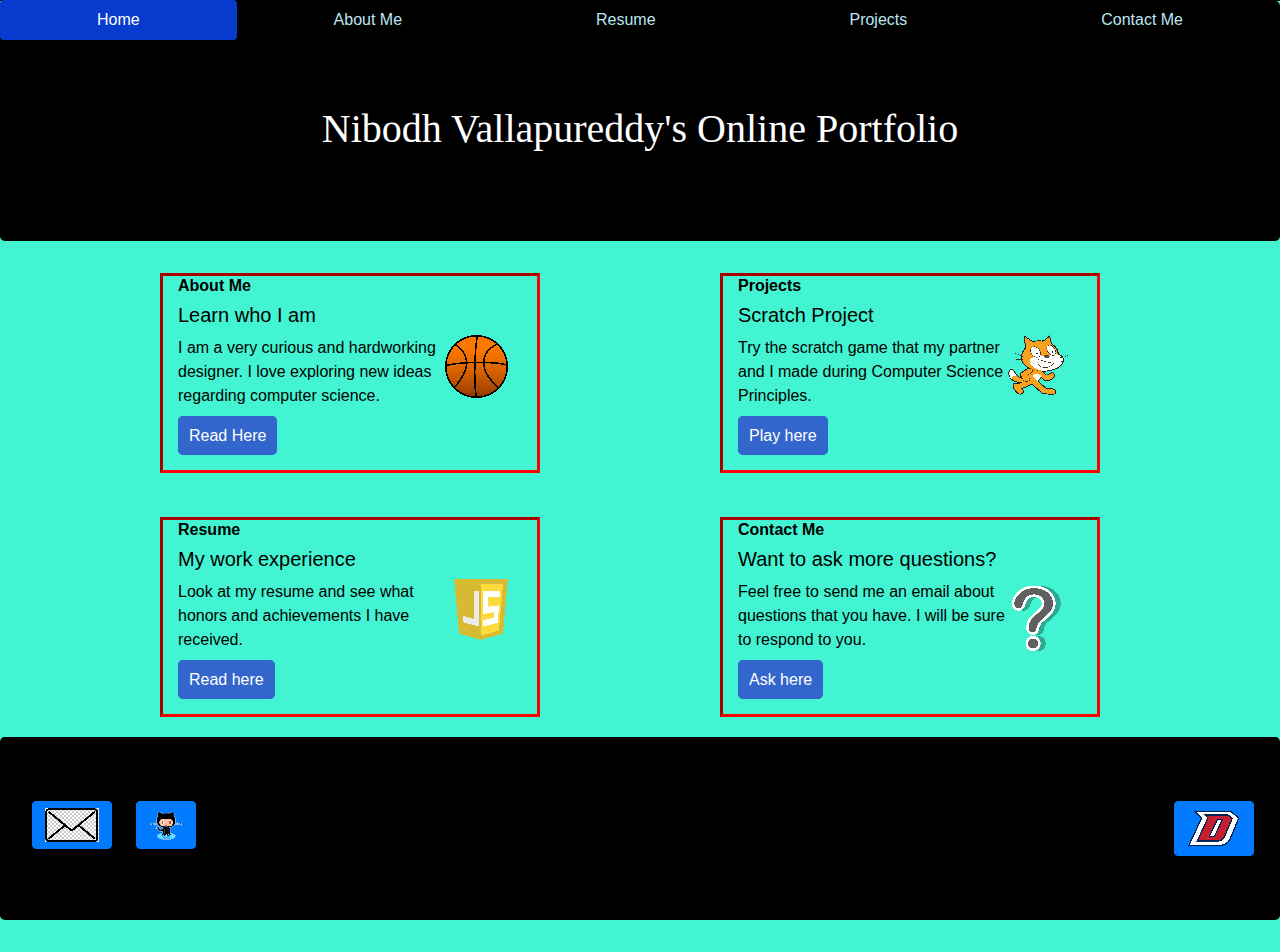
<file: index.html>
<!DOCTYPE HTML>
<html lang="en">
    <head>
        <link type='text/css' rel='stylesheet' href='bootstrap-4.1.2-dist/css/bootstrap.css'>
        <link href="style.css" type="text/css" rel="stylesheet">
        <link rel="shortcut icon" type="image/png" href="Images/favicon.png">
        <meta charset="utf-8">
        <title> Nibodh Vallapureddy's Portfolio</title>
    </head>
    
    <!--Navbar!-->
    <header>
      <div class = "navbar-fill">
          <nav class = "nav nav-pills nav-fill">
              <a class ="nav-item nav-link active" href = "index.html">Home</a>
              <a class ="nav-item nav-link" href = "aboutme.html">About Me</a>
              <a class ="nav-item nav-link" href = "resume.html">Resume</a>
              <a class ="nav-item nav-link" href = "projects.html">Projects</a>
              <a class ="nav-item nav-link" href = "contactme.html">Contact Me</a>
          </nav>
      </div>
    </header> 

<!-- Jumbotron !-->
<div class= "jumbotron main-jumbotron">
      <h1><center>Nibodh Vallapureddy's Online Portfolio</center></h1>
</div>
      
  
<!--Main Content-->
<div class="container main-container">
  
  <div class="row">
    
    <div class="col-md-4 my_card">
      <h6><strong>About Me</strong></h6>
      <h5> Learn who I am </h5>
      <div class="col my_pic"> <img src="Images/basketball.jpg" align="right"/></div>
      <p> I am a very curious and hardworking designer.  I love exploring new 
      ideas regarding computer science.
      </p>
    
    <a href="aboutme.html" class="button">Read Here</a>
    
    </div> 



   <div class="col-md-4 my_card">
    <h6><strong>Projects</strong></h6>
    <h5> Scratch Project</h5>
    <div class="col my_pic"> <img src="Images/scratch.png" align="right"/></div>
     <p> Try the scratch game that my partner and I made during Computer Science
     Principles.</p>
     <a href = "projects.html" class="button"> Play here</a>
   </div>
   
  </div>
    
    <br>
    
    <div class ="row">
        
    <div class="col-md-4 my_card">
    <h6><strong>Resume</strong></h6>
    <h5> My work experience</h5>
    <div class="col my_pic"> <img src="Images/javascript.png" align="right"/></div>
      <p> Look at my resume and see what honors and achievements I have received.
      </p>
      <a href ="resume.html" class ="button"> Read here</a>
    
    </div>

    <div class="col-md-4 my_card">
    <h6><strong>Contact Me</strong></h6>
    <h5> Want to ask more questions?</h5>
    <div class="col my_pic"> <img src="Images/question.png" align="right"/></div>
      <p> Feel free to send me an email about questions that you have.
      I will be sure to respond to you.
      </p>
      <a href = "contactme.html" class ="button"> Ask here</a>
    </div>
  
   </div>
 
  </div>

   
  

<!--Footer-->

<footer class="jumbotron">
    
      <div class="row">
          
        <div class="col-sm-1">
            <button type="button" class="btn btn-primary">
              <a href="https://mail.google.com/mail/?view=cm&fs=1&tf=1&to=nibodh.vallapureddy@gmail.com" target="blank 1">
              <img src="Images/mail.jpg"></a>
          </a>
            </button>
        </div>
            
        
        <div class="col-sm-10">
            <button type="button" class="btn btn-primary">
              <a href="https://github.com/epicoder" target="blank 2">
                  <img src="Images/github.jpg">
              </a>
            </button>
        </div>

        <div class="col-sm-1">
            <button type="button" class="btn btn-primary">
          <a href="https://www.dublin.k12.ca.us/Domain/132" target="blank 3">
              <img src="Images/dhs.jpg">
          </a>
            </button>
        </div>
        
        </div>
        
</footer>


</body>
</html>
</file>
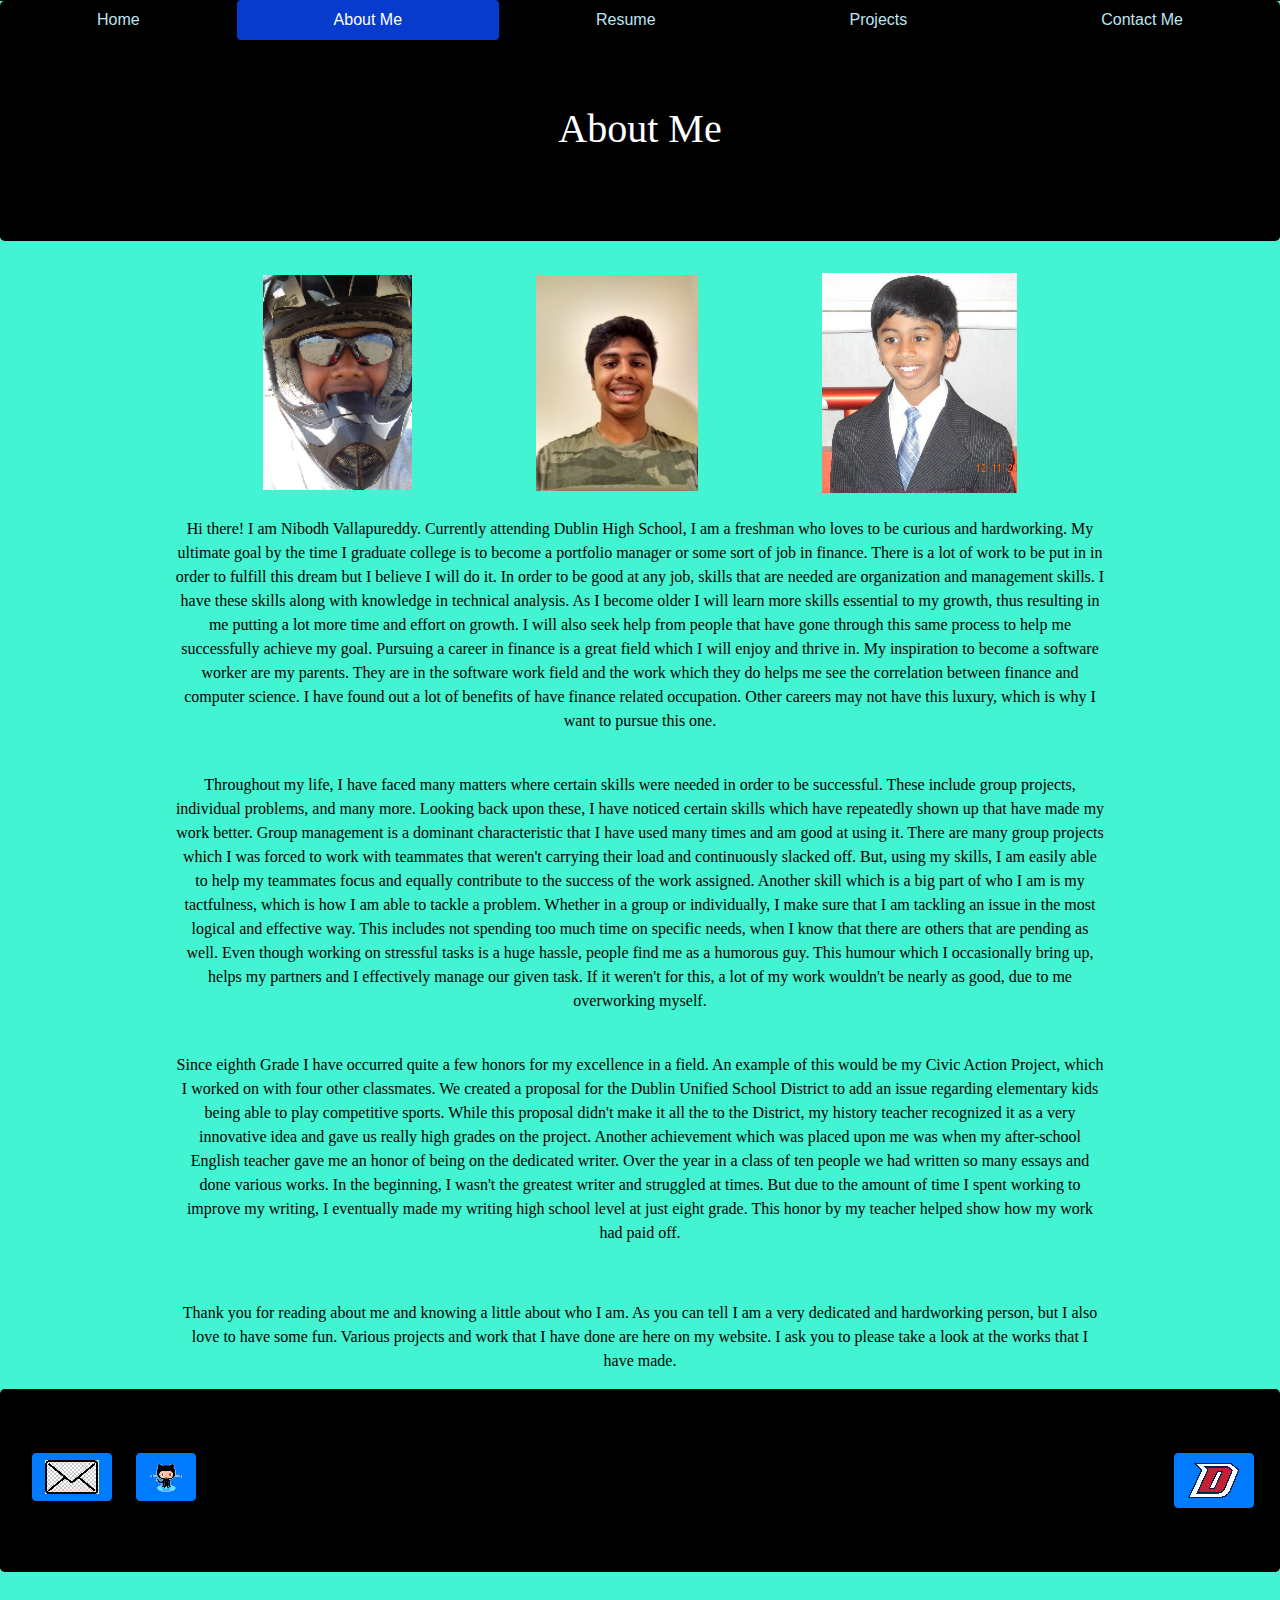
<file: aboutme.html>
<!DOCTYPE HTML>
<html lang="en">
    <head>
        <link type='text/css' rel='stylesheet' href='bootstrap-4.1.2-dist/css/bootstrap.css'>
        <link href="style.css" type="text/css" rel="stylesheet">
        <link rel="shortcut icon" type="image/png" href="Images/favicon.png">
        <meta charset="utf-8">
        <title>About Me</title>
    </head>
    <body>

<header>
      <div class = "navbar-fill">
          <nav class = "nav nav-pills nav-fill">
              <a class ="nav-item nav-link" href = "index.html">Home</a>
              <a class ="nav-item nav-link active" href = "aboutme.html">About Me</a>
              <a class ="nav-item nav-link" href = "resume.html">Resume</a>
              <a class ="nav-item nav-link" href = "projects.html">Projects</a>
              <a class ="nav-item nav-link" href = "contactme.html">Contact Me</a>
          </nav>
      </div>
</header> 

<!-- Jumbotron !-->
<div class= "jumbotron main-jumbotron">
  <div class = "container">
      <h1><center>About Me</center></h1>
  </div>
</div>

<!--Pics of Me !-->
 <div class="col-align-items-center about-content">
             
    <div align= "center">
        <img src="Images/me.jpg">
        <img src="Images/me2.jpg">
        <img src="Images/me3.jpg">
    </div>
       
           <br>
           
           <!-- Main Content 1st Paragraph !-->
           
            <div align= "center">
                <div class="col-sm-9">
                <p>Hi there!  I am Nibodh Vallapureddy.  Currently attending Dublin
                High School, I am a freshman who loves to be curious and hardworking.
                My ultimate goal by the time I graduate college is to become a portfolio manager
                or some sort of job in finance.  There is a lot of work to be put in in order
                to fulfill this dream but I believe I will do it.  In order to be good
                at any job, skills that are needed are organization and management skills.
                I have these skills along with knowledge in technical analysis.  As I 
                become older I will learn more skills essential to my growth, thus 
                resulting in me putting a lot more time and effort on growth.  I
                will also seek help from people that have gone through this same
                process to help me successfully achieve my goal.  Pursuing a career 
                in finance is a great field which I will enjoy and thrive
                in.  My inspiration to become a software worker are my parents. They 
                are in the software work field and the work which they do helps 
                me see the correlation between finance and computer science. 
                I have found out a lot of benefits of have finance related occupation.  
                Other careers may not have this luxury, which is why I want to 
                pursue this one.  
                </p>
                 </div>
             </div>
            
            <br>
            
            <!-- 2nd Paragraph!-->
            <div align ="center">
               <div class="col-sm-9">
            <p> 
            Throughout my life, I have faced many matters where certain skills
            were needed in order to be successful.  These include group projects,
            individual problems, and many more.  Looking back upon these, I have
            noticed certain skills which have repeatedly shown up that have made
            my work better.  Group management is a dominant characteristic that
            I have used many times and am good at using it.  There are many group 
            projects which I was forced to work with teammates that weren't carrying
            their load and continuously slacked off.  But, using my skills, I am
            easily able to help my teammates focus and equally contribute to the
            success of the work assigned.  Another skill which is a big part of
            who I am is my tactfulness, which is how I am able to tackle a 
            problem.  Whether in a group or individually, I make sure that I am 
            tackling an issue in the most logical and effective way.  This includes
            not spending too much time on specific needs, when I know that there are
            others that are pending as well.  Even though working on stressful
            tasks is a huge hassle, people find me as a humorous guy.  This humour
            which I occasionally bring up, helps my partners and I effectively 
            manage our given task.  If it weren't for this, a lot of my work wouldn't
            be nearly as good, due to me overworking myself.
            </p>
                </div>
            </div>
            
            <br>
            
            <!-- Third paragraph!-->
            <div align="center">
                <div class="col-sm-9">
            <p> 
            Since eighth Grade I have occurred quite a few honors for my excellence
            in a field.  An example of this would be my Civic Action Project, which
            I worked on with four other classmates.  We created a proposal for the
            Dublin Unified School District to add an issue regarding elementary
            kids being able to play competitive sports.  While this proposal didn't 
            make it all the to the District, my history teacher recognized it as 
            a very innovative idea and gave us really high grades on the project.  
            Another achievement which was placed upon me was when my after-school 
            English teacher gave me an honor of being on the dedicated writer.  
            Over the year in a class of ten people we had written so many essays 
            and done various works.  In the beginning, I wasn't the greatest writer
            and struggled at times.  But due to the amount of time I spent working
            to improve my writing, I eventually made my writing high school level
            at just eight grade.  This honor by my teacher helped show how my work
            had paid off.
            </p>
                </div>    
            </div>
            
            <br>
            
            <!--Conclusion!-->
            <div align="center">
                <div class="col-sm-9">
            <p><center> Thank you for reading about me and knowing a little about who I am.
            As you can tell I am a very dedicated and hardworking person, but I also love to have some
            fun.  Various projects and work that I have done are here on my website.  I ask you 
            to please take a look at the works that I have made.  
            </center></p>    
                </div>
            </div>
        
        
        </div>
    
 
       
<!--Footer-->
 <footer class="jumbotron">
      <div class="row">
          
        <div class="col-sm-1">
            <button type="button" class="btn btn-primary">
              <a href="https://mail.google.com/mail/?view=cm&fs=1&tf=1&to=nibodh.vallapureddy@gmail.com" target="blank 1">
              <img src="Images/mail.jpg">
              </a>
        </div>
            </button>
        
        <div class="col-sm-10">
            <button type="button" class="btn btn-primary">
          <a href="https://github.com/epicoder" target="blank 2">
          <img src="Images/github.jpg">
          </a>
        </div>
            </button>

        <div class="col-sm-1">
            <button type="button" class="btn btn-primary">
          <a href="https://www.dublin.k12.ca.us/Domain/132" target="blank 3">
            <img src="Images/dhs.jpg">
          </a>
        </div>
            </button>
        
    </div>
</footer>

 </body>
</html>
</file>
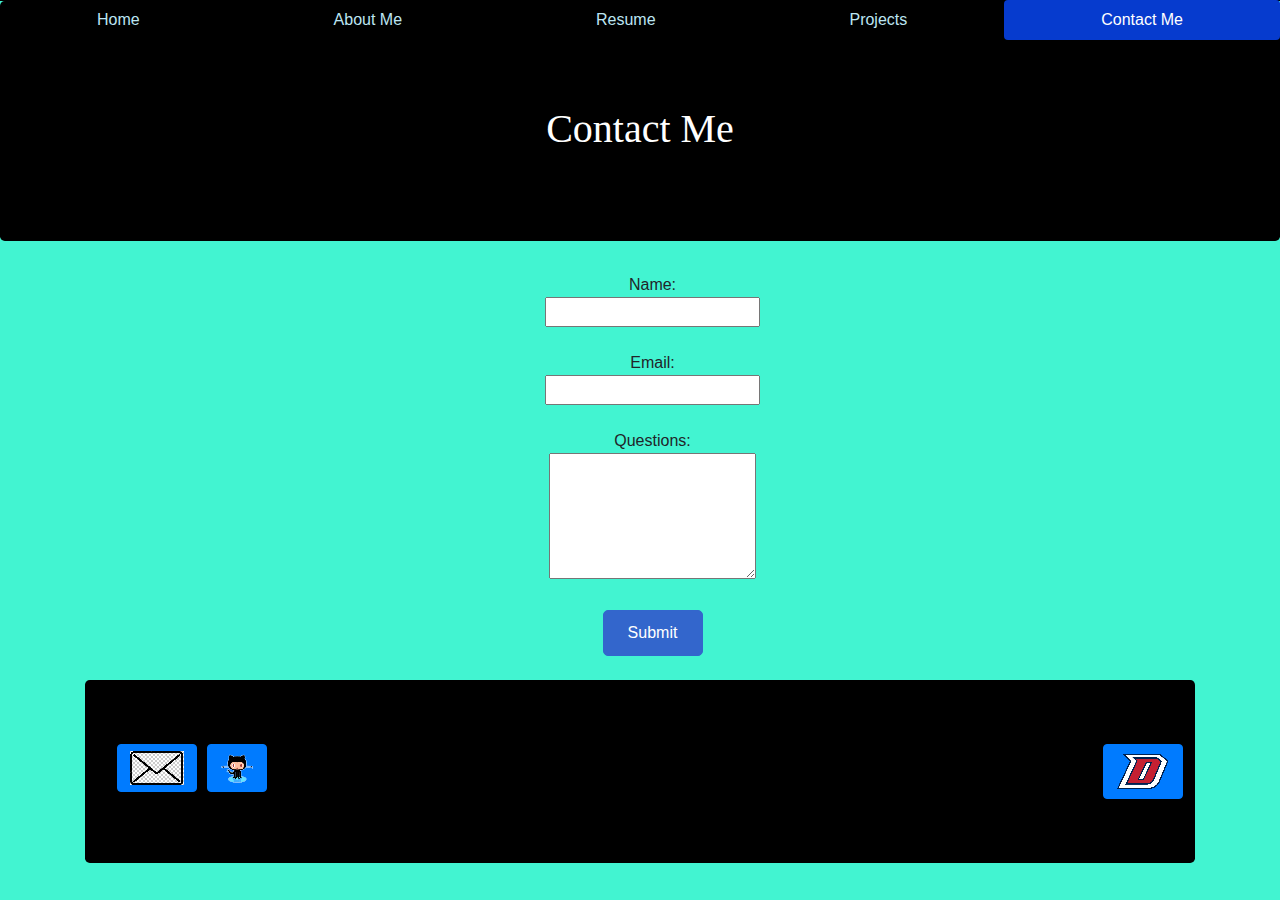
<file: contactme.html>
<!DOCTYPE HTML>
<html lang="en">
    <head>
        <link type='text/css' rel='stylesheet' href='bootstrap-4.1.2-dist/css/bootstrap.css'>
        <link href="style.css" type="text/css" rel="stylesheet">
        <link rel="shortcut icon" type="image/png" href="Images/favicon.png">
        <meta charset="utf-8">
        <title> Contact Me </title>
    </head>
    <body>
 
  <header>
      <div class = "navbar-fill">
          <nav class = "nav nav-pills nav-fill">
              <a class ="nav-item nav-link" href = "index.html">Home</a>
              <a class ="nav-item nav-link" href = "aboutme.html">About Me</a>
              <a class ="nav-item nav-link" href = "resume.html">Resume</a>
              <a class ="nav-item nav-link" href = "projects.html">Projects</a>
              <a class ="nav-item nav-link active" href = "contactme.html">Contact Me</a>
          </nav>
      </div>
 </header> 
    
    <section class= "jumbotron contact-jumbotron">
      <h1><center>Contact Me</center></h1>
      <br>
    </section>
    
    <div class="container">
    <div class="row">
        
    <div class = "col-sm-5">
     <!-- Empty Div !-->
    </div>
    
    <center>
    <form>

    Name: 
    <br>
    <input type="text" name="realname"><br>
    <br>

    Email: 
    <br>
    <input type="text" name="email" rows="20">
    <br>
    <br>

    Questions: 
    <br>
    <textarea name="comments" rows="5" cols="20"></textarea>
    <br>
    <br>

    <button class="button">Submit</button>
 
    </form>
    </center>
    
    </div>
    
    <br>
      
<footer class="jumbotron">
    
      <div class="row">
          
        <div class="col-sm-1">
            <button type="button" class="btn btn-primary">
              <a href="https://mail.google.com/mail/?view=cm&fs=1&tf=1&to=nibodh.vallapureddy@gmail.com" target="blank 1">
              <img src="Images/mail.jpg"></a>
          </a>
            </button>
        </div>
            
        
        <div class="col-sm-10">
            <button type="button" class="btn btn-primary">
              <a href="https://github.com/epicoder" target="blank 2">
                  <img src="Images/github.jpg">
              </a>
            </button>
        </div>

        <div class="col-sm-1">
            <button type="button" class="btn btn-primary">
          <a href="https://www.dublin.k12.ca.us/Domain/132" target="blank 3">
              <img src="Images/dhs.jpg">
          </a>
            </button>
        </div>
        
        </div>
        
</footer>


</body>
</html>
</file>
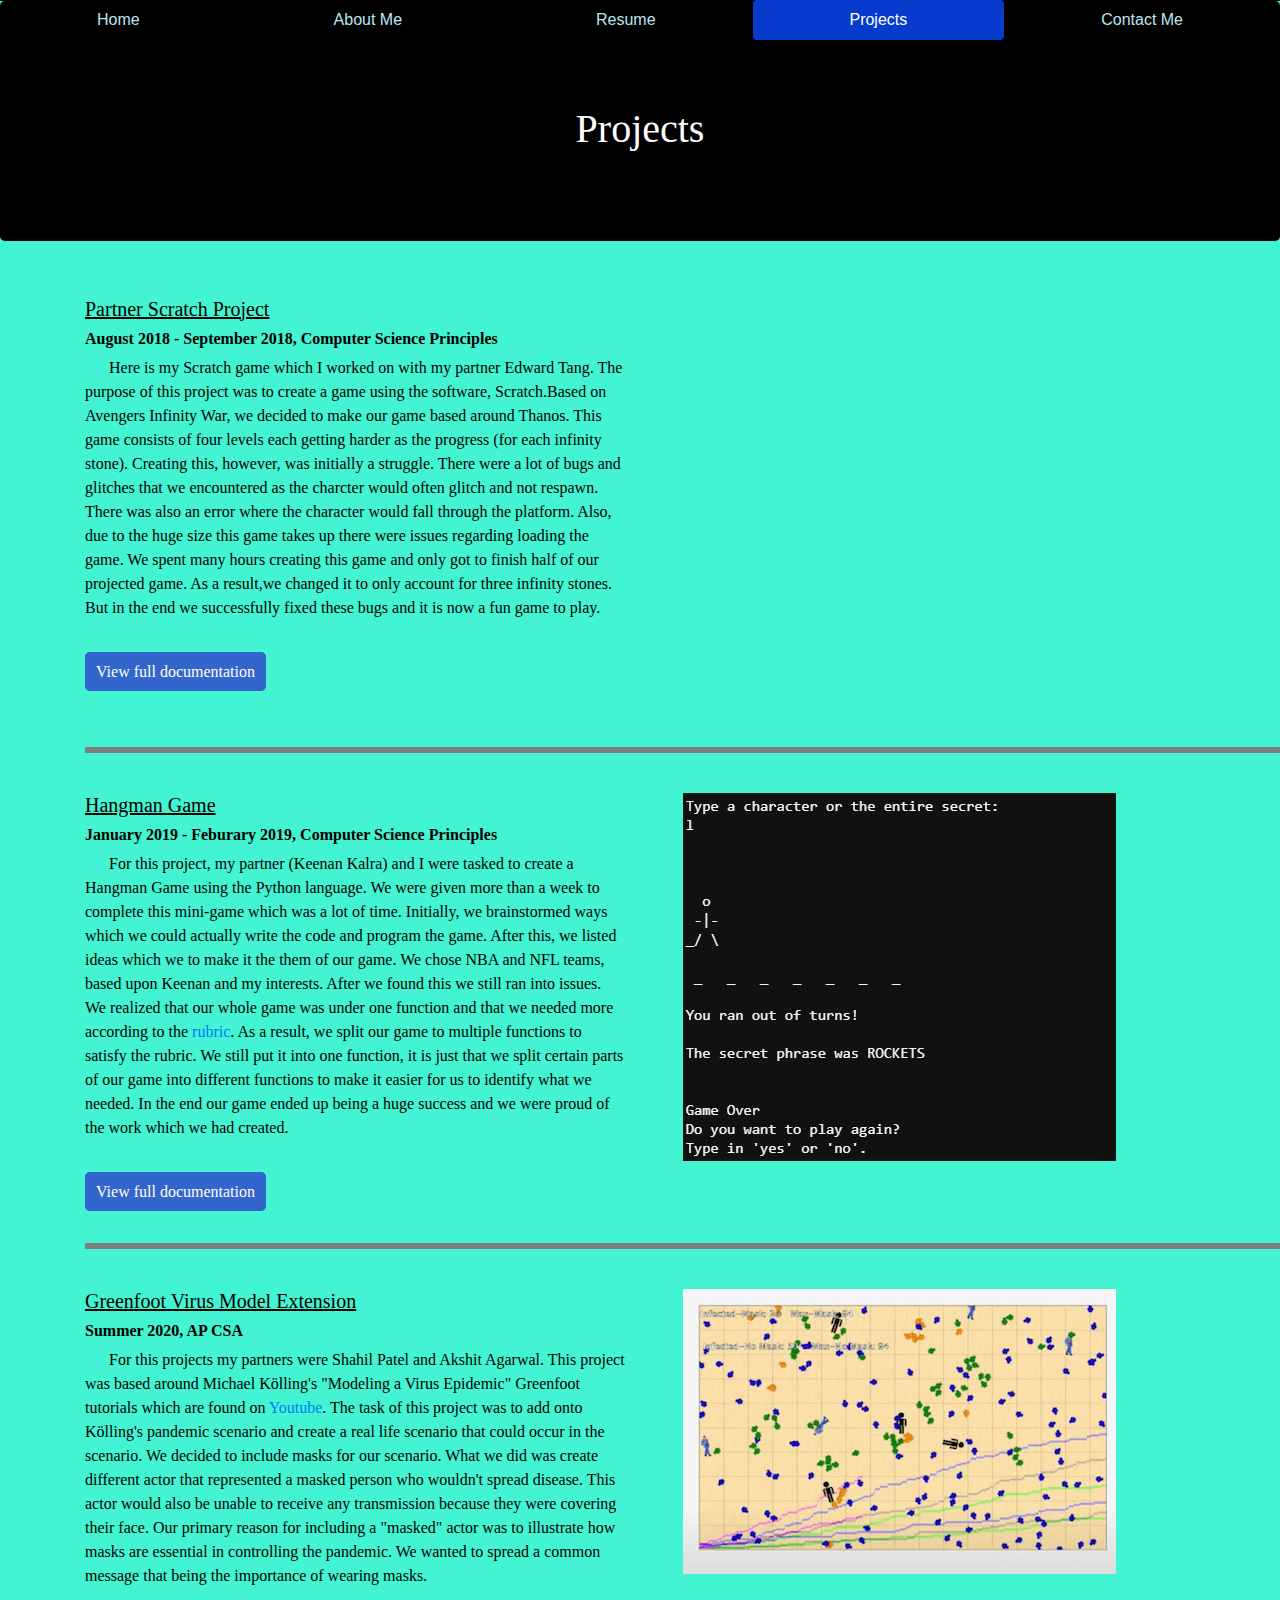
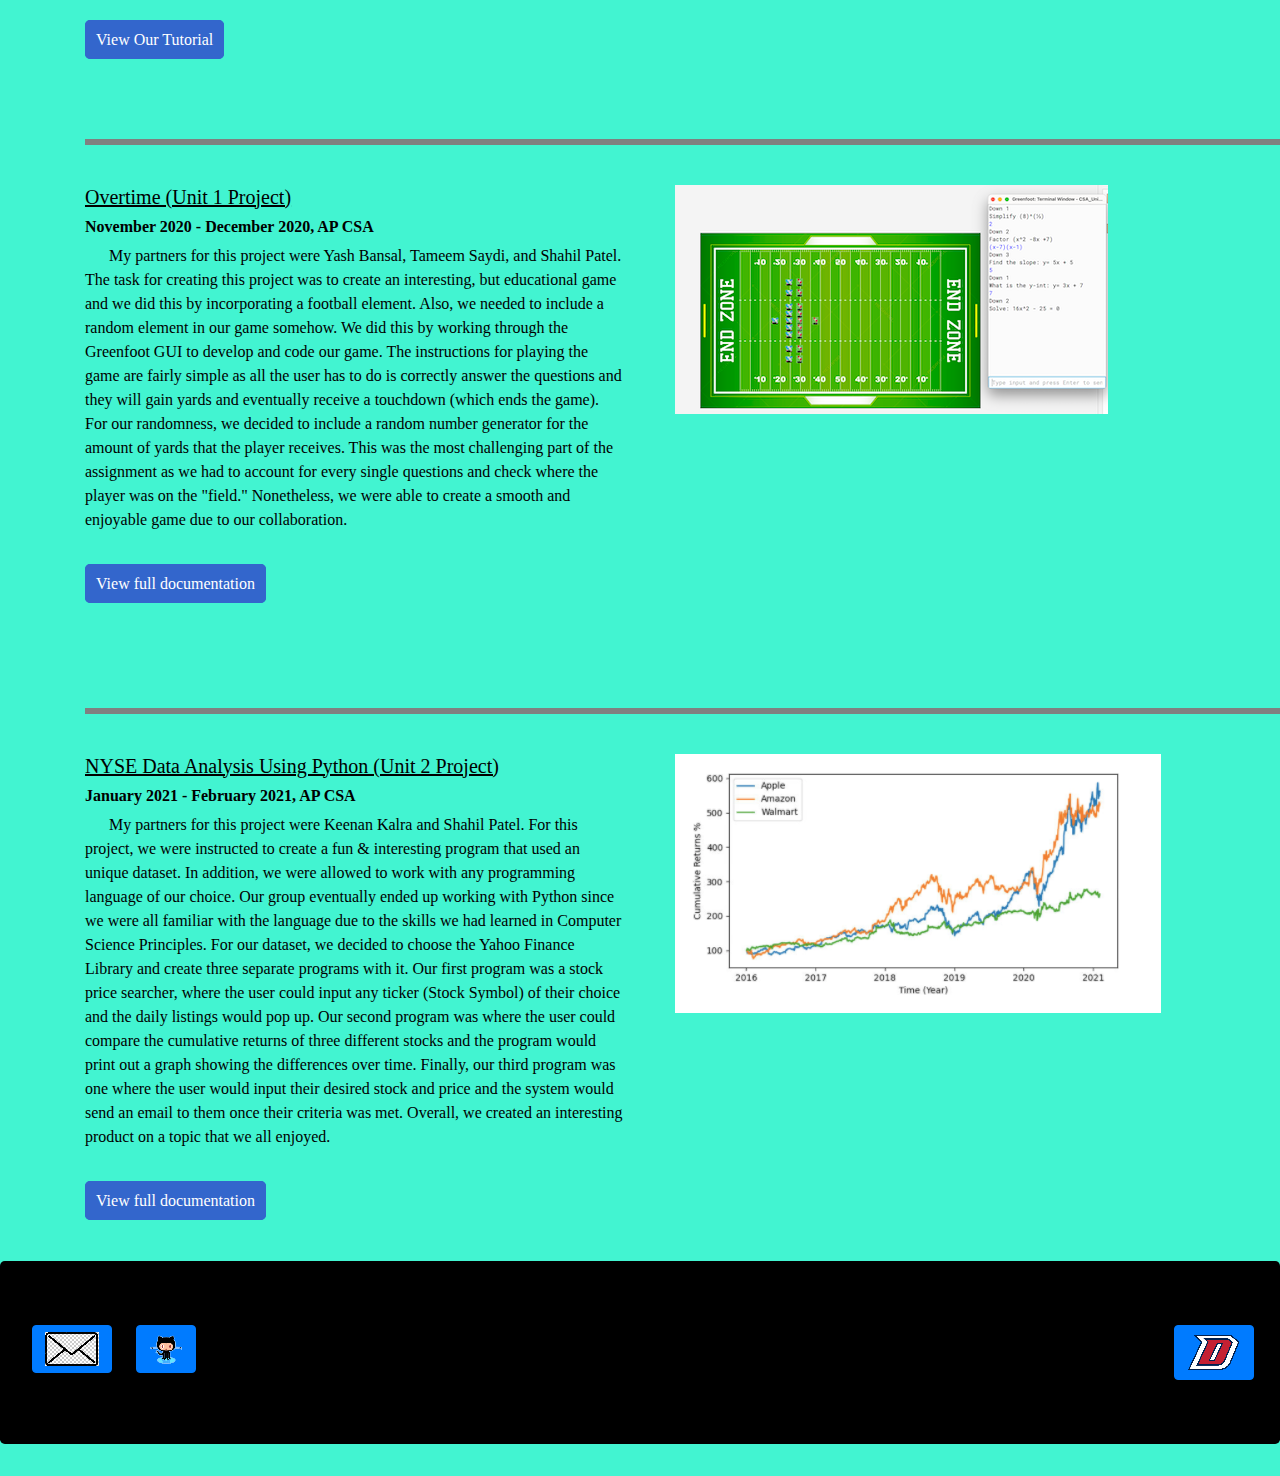
<file: projects.html>
<!DOCTYPE HTML>
<html lang="en">
    <head>
        <link type='text/css' rel='stylesheet' href='bootstrap-4.1.2-dist/css/bootstrap.css'>
        <link href="style.css" type="text/css" rel="stylesheet">
        <link rel="shortcut icon" type="image/png" href="Images/favicon.png">
        <meta charset="utf-8">
        <title> Projects </title>
    </head>
    <body>
        
 <header>
      <div class = "navbar-fill">
          <nav class = "nav nav-pills nav-fill">
              <a class ="nav-item nav-link" href = "index.html">Home</a>
              <a class ="nav-item nav-link" href = "aboutme.html">About Me</a>
              <a class ="nav-item nav-link" href = "resume.html">Resume</a>
              <a class ="nav-item nav-link active" href = "projects.html">Projects</a>
              <a class ="nav-item nav-link" href = "contactme.html">Contact Me</a>
          </nav>
      </div>
    </header> 

<section class= "jumbotron projects-jumbotron">
      <h1><center>Projects</center></h1>
</section>
      

<br>

<!-- Main content -->
<div class="container projects-container">
  
  <div class="row">
   
    <div class="col">
      <h5><u>Partner Scratch Project</u></h5>
      <h6><strong>August 2018 - September 2018, Computer Science Principles</strong></h6>
      <p> &nbsp &nbsp &nbsp Here is my Scratch game which I worked on with my partner
   Edward Tang.  The purpose of this project was to create a game using the 
   software, Scratch.Based on Avengers Infinity War, we decided to make our game based around Thanos.  
   This game consists of four levels each getting harder as the progress (for each infinity stone).  
   Creating this, however, was initially a struggle.  
   There were a lot of bugs and glitches that we encountered as the charcter would 
   often glitch and not respawn.  There was also an error where the character 
   would fall through the platform.
   Also, due to the huge size this game takes up there were issues regarding 
   loading the game.  We spent many hours creating this game and only got to 
   finish half of our projected game.  As a result,we changed it to only account 
   for three infinity stones. But in the end we successfully fixed these bugs 
   and it is now a fun game to play.
    </p>
   
   <br>
    
    <a href="https://docs.google.com/document/d/1f-qBIJiqaEv3hnmg_TbHDli3ZTTr5yRQ4KPebnHp_oA/edit" 
    target= "blank 4" class = "button"> View full documentation</a>  
   
    </div>
 
    <div class="col scratch-col">
    <center><iframe allowtransparency="true" width="485" height="402" 
    src="//scratch.mit.edu/projects/embed/244923226/?autostart=false" frameborder="0" allowfullscreen></iframe></center>
    </div>

    </div>
    
    
    
    
    <hr>
    <br>
    
    <div class="row">
  
    <div class="col">
      <h5><u>Hangman Game</u></h5>
      <h6><strong> January 2019 - Feburary 2019, Computer Science Principles</strong></h6>
      <p>&nbsp &nbsp &nbsp  For this project, my partner (Keenan Kalra) and I were tasked to create a Hangman Game using
      the Python language.  We were given more than a week to complete this mini-game which
      was a lot of time.  Initially, we brainstormed ways which we could actually write the code
      and program the game.  After this, we listed ideas which we to make it the them of our game.
      We chose NBA and NFL teams, based upon Keenan and my interests.  After we found this we still
      ran into issues.  We realized that our whole game was under one function and that we needed
      more according to the <a href = "https://docs.google.com/document/d/1H2wS9XeKiTj-oFtAlAD7TlYIPcwe61N4JOiKp-eqn0E/edit" 
      target = "blank 7">rubric</a>.  As a result, we split our game to multiple functions to satisfy 
      the rubric.  We still put it into one function, it is just that we split
      certain parts of our game into different functions to make it easier for us to identify
      what we needed.  In the end our game ended up being a huge success and we were proud of the 
      work which we had created.
      </p>
   
   <br>
    
    <a href="https://docs.google.com/document/d/1VQ0xnfuJdRL_3AT43smutU2kDIZcB3CegRrUBTMbZnk/edit" 
    target= "blank 5" class = "button"> View full documentation</a>  
   
    </div>
 
    <div class="col scratch-col">
    <center><iframe allowtransparency="true" width="485" height="402" 
    src="Images/hangman.png" frameborder="0" allowfullscreen></iframe></center>
    </div>

    </div>
    
    <hr>
    <br>
    
    <div class="row">
  
    <div class="col">
      <h5><u>Greenfoot Virus Model Extension</u></h5>
      <h6><strong> Summer 2020, AP CSA</strong></h6>
      <p>&nbsp &nbsp &nbsp  For this projects my partners were Shahil Patel and Akshit Agarwal.
          This project was based around Michael Kölling's "Modeling a Virus Epidemic" Greenfoot tutorials which
          are found on <a href = "https://www.youtube.com/watch?v=rSHcNpGOGOs" target = "blank 7">Youtube</a>.  The task of this project
          was to add onto Kölling's pandemic scenario and create a real life scenario that could occur in the scenario.  We decided to
          include masks for our scenario.  What we did was create different actor that represented a masked person who wouldn't spread
          disease.  This actor would also be unable to receive any transmission because they were covering their face.  Our primary
          reason for including a "masked" actor was to illustrate how masks are essential in controlling the pandemic.  We wanted to spread
          a common message that being the importance of wearing masks.
      </p>
   
   <br>
    
    <a href="https://drive.google.com/file/d/1MC12NqZ_MQoCvRBkSbCUiwO5tKKpSxR2/view?usp=sharing" 
    target= "blank 5" class = "button"> View Our Tutorial</a>  
   
    </div>
 
    <div class="col scratch-col">
    <center><iframe allowtransparency="true" width="485" height="402" 
    src="Images/virus.png" frameborder="0" allowfullscreen></iframe></center>
    </div>

    </div>
    
    
    <hr>
    <br>
    
    <div class="row">
  
    <div class="col">
      <h5><u>Overtime (Unit 1 Project)</u></h5>
      <h6><strong> November 2020 - December 2020, AP CSA</strong></h6>
      <p>&nbsp &nbsp &nbsp My partners for this project were Yash Bansal, Tameem Saydi, and Shahil Patel.
          The task for creating this project was to create an interesting, but educational game and we did this
          by incorporating a football element.  Also, we needed to include a random element in our game somehow.
          We did this by working through the Greenfoot GUI to develop 
          and code our game.  The instructions for playing the game are fairly simple as all the user has to do
          is correctly answer the questions and they will gain yards and eventually receive a touchdown (which ends the game).
          For our randomness, we decided to include a random number generator for the amount of yards that the player receives.
          This was the most challenging part of the assignment as we had to account for every single questions and check 
          where the player was on the "field."  Nonetheless, we were able to create a smooth and enjoyable game  due to
          our collaboration.
          
      </p>
   
   <br>
    
    <a href="https://docs.google.com/document/d/1k4SEb-z3mAxTg86FFIyy2BriZz7v95mfjYqB8qMHzmY/edit" 
    target= "blank 5" class = "button"> View full documentation</a>  
   
    </div>
 
    <div class="col">
    <center><iframe allowtransparency="true" width="500" height="500" 
    src="Images/football.png" frameborder="0" allowfullscreen></iframe></center>
    </div>

    </div>
    
    <hr>
    <br>
    <div class="row">
  
    <div class="col">
      <h5><u>NYSE Data Analysis Using Python (Unit 2 Project)</u></h5>
      <h6><strong> January 2021 - February 2021, AP CSA</strong></h6>
      <p>&nbsp &nbsp &nbsp My partners for this project were Keenan Kalra and Shahil Patel.
          For this project, we were instructed to create a fun & interesting program
          that used an unique dataset.  In addition, we were allowed to work with any programming language
          of our choice.  Our group eventually ended up working with Python since we 
          were all familiar with the language due to the skills we had learned in Computer Science Principles.
          For our dataset, we decided to choose the Yahoo Finance Library and create three separate programs 
          with it.  Our first program was a stock price searcher, where the user could input any ticker (Stock Symbol)
          of their choice and the daily listings would pop up.  Our second program was where the user could compare
          the cumulative returns of three different stocks and the program would print out a graph showing the differences 
          over time.  Finally, our third program was one where the user would input their desired stock and price and the 
          system would send an email to them once their criteria was met.  Overall, we created an interesting product
          on a topic that we all enjoyed.
      </p>
   
   <br>
    
    <a href="https://docs.google.com/document/d/1tc3wnwbG9gKzLACI7omkyECY7GBd5Mc1k5EBCHgt83o/edit?usp=sharing" 
    target= "blank 5" class = "button"> View full documentation</a>  
   
    </div>
 
    <div class="col">
    <center><iframe allowtransparency="true" width="500" height="500" 
    src="Images/graph.png" frameborder="0" allowfullscreen></iframe></center>
    </div>

    </div>
    
    
</div>

<!--<hr>

<br>
<div class="container">
  <div class="row">
    <div class="col">
      <h5> App Inventor Project</h5>
      <h6> September 2018 - October 2018, Computer Science Principles</h6>
      <p> With my partner, Tejvir Virk, he and I created a sharing
      component in which you could share a variety of files.  Some of these
      included; emails, pictures, and drawings.  Overall the app didn't go through
      many bugs like the Scratch one, but we nearly had to redo our whole app due to us messing
      up the code.
      </p>
    </div>
 
<div class="col app-col">
<center><img src="Images/groupapp.jpg" width="485" height="402"></center>
</div>

        </div>
    </div>
</div>
    
    

       

       
<!--Footer-->
  <footer class="jumbotron">
      
      <div class="row">
        
        <div class="col-sm-1">
            <button type="button" class="btn btn-primary">
            <a href="https://mail.google.com/mail/?view=cm&fs=1&tf=1&to=nibodh.vallapureddy@gmail.com" target="blank 1">
                <img src="Images/mail.jpg">
            </a>
        </div>
            </button>
        
        <div class="col-sm-10">
            <button type="button" class="btn btn-primary">
              <a href="https://github.com/epicoder" target="blank 2">
                  <img src="Images/github.jpg">
              </a>
        </div>
            </button>

        <div class="col-sm-1">
            <button type="button" class="btn btn-primary">
          <a href="https://www.dublin.k12.ca.us/Domain/132" target="blank 3">
              <img src="Images/dhs.jpg">
          </a>
        </div>
            </button>
        
        </div>
    
    </div>

</footer>

 </body>
</html>
</file>
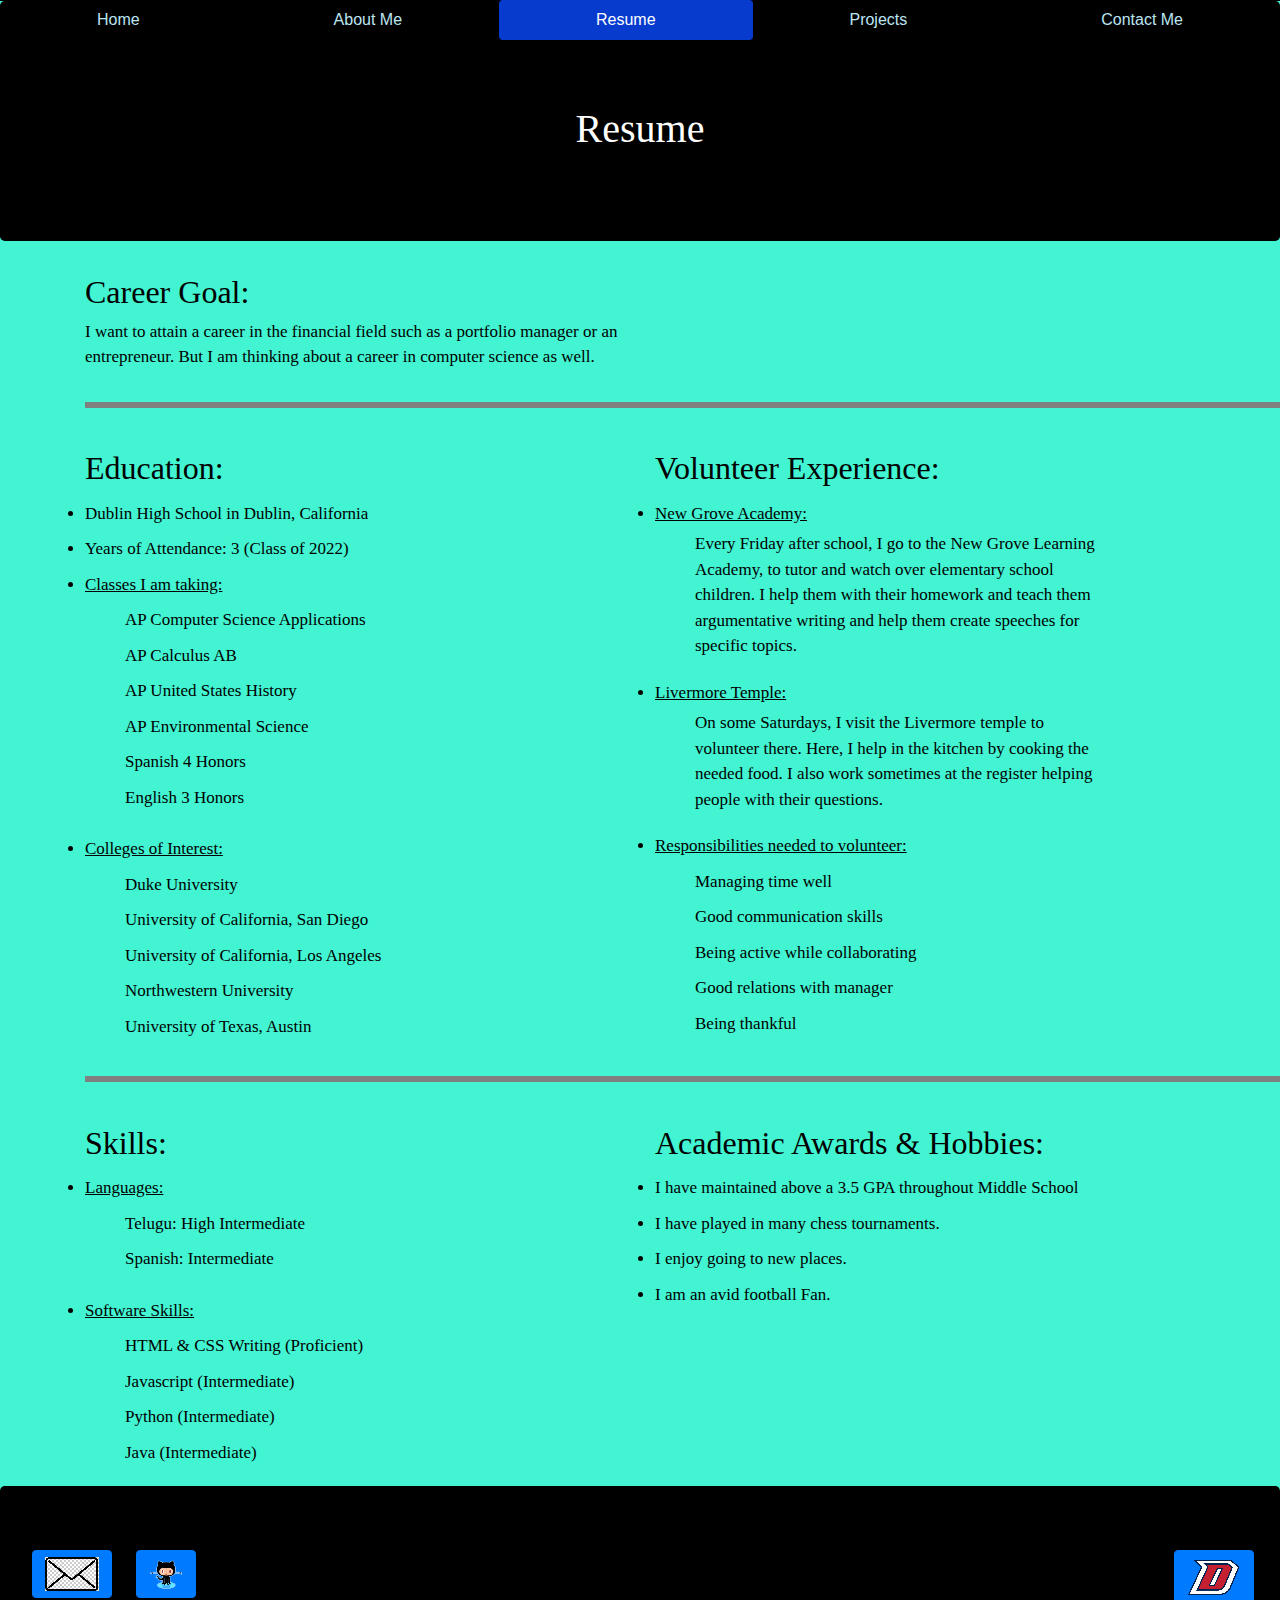
<file: resume.html>
<!DOCTYPE HTML>
<html lang="en">
    <head>
        <link type='text/css' rel='stylesheet' href='bootstrap-4.1.2-dist/css/bootstrap.css'>
        <link href="style.css" type="text/css" rel="stylesheet">
        <link rel="shortcut icon" type="image/png" href="Images/favicon.png">
        <meta charset="utf-8">
        <title> Resume </title>
    </head>

 <body>
     
<header>
      <div class = "navbar-fill">
          <nav class = "nav nav-pills nav-fill">
              <a class ="nav-item nav-link" href = "index.html">Home</a>
              <a class ="nav-item nav-link" href = "aboutme.html">About Me</a>
              <a class ="nav-item nav-link active" href = "resume.html">Resume</a>
              <a class ="nav-item nav-link" href = "projects.html">Projects</a>
              <a class ="nav-item nav-link" href = "contactme.html">Contact Me</a>
          </nav>
      </div>
</header> 
      
      
      
<!-- Jumbotron !-->      
<section class= "jumbotron resume-jumbotron">
      <h1><center>Resume</center></h1>
</section>
        
         
<!--Main Content !-->
<div class="container resume-container">
    
    <div class="row">
        <div class="col-md-6">
            <h2>Career Goal:</h2>
            <p> I want to attain a career in the financial field such as a 
             portfolio manager or an entrepreneur.  But I am thinking about a career in computer science as well.</p>
        </div>
    </div>
         
         <hr>
            
            <br>
            
     <!-- Education Content !-->
     <div class="row">
        
        <div class="col-md-6">
            <h2> Education: </h2>
                
                <li> Dublin High School in Dublin, California</li>
                <li> Years of Attendance: 3 (Class of 2022)</li>
               
                <li><u>Classes I am taking:</u></li>
                    
                    <ul> 
                    <li> AP Computer Science Applications</li>
                    <li> AP Calculus AB</li>
                    <li> AP United States History</li>
                    <li> AP Environmental Science</li>
                    <li> Spanish 4 Honors </li>
                    <li> English 3 Honors</li>
                    </ul>
               
                <li><u>Colleges of Interest:</u></li>
                    <ul>
                        <li> Duke University </li>
                        <li> University of California, San Diego</li>
                        <li> University of California, Los Angeles</li>
                        <li> Northwestern University</li>
                        <li> University of Texas, Austin</li>
                    </ul>
        </div>  
                
       <!-- Volunteer !-->
        <div class="col-md-5">
            
            <h2> Volunteer Experience:</h2>
                <li> <u> New Grove Academy: </u> </li>
                    <ul>
                        <p> Every Friday after school, I go to the New Grove
                        Learning Academy, to tutor and watch over elementary
                        school children.  I help them with their homework and 
                        teach them argumentative writing and help them create 
                        speeches for specific topics.
                        <p>
                    </ul>

                <li> <u> Livermore Temple: </u> </li>
                    <ul>
                        <p> On some Saturdays, I visit the Livermore temple to
                        volunteer there.  Here, I help in the kitchen by cooking
                        the needed food.  I also work sometimes at the register
                        helping people with their questions.
                        </p>
                    </ul>
                
                <li><u>Responsibilities needed to volunteer:</u></li>
                    <ul>
                        <li> Managing time well</li>
                        <li> Good communication skills</li>
                        <li> Being active while collaborating</li>
                        <li> Good relations with manager</li>
                        <li> Being thankful</li>
                    </ul>

                </div>   
                
            </div>
           
           <hr> 
           
            <br>
            
        <!--Skills -->    
        <div class="row">
                
            <div class="col-md-6">
                    <h2>Skills:</h2>
                        <li><u>Languages:</u></li>
                            <ul> 
                            <li> Telugu: High Intermediate</li>
                            <li> Spanish: Intermediate</li>
                            </ul>
                        
                        <li><u>Software Skills:</u></li>
                        <ul>
                            <li> HTML & CSS Writing (Proficient)</li>
                            <li> Javascript (Intermediate)</li>
                            <li> Python (Intermediate) </li>
                            <li> Java (Intermediate) </li>
                        </ul>
            </div>
                
                
            <div class="col-md-5">
                <h2>Academic Awards & Hobbies:</h2>
                     <li> I have maintained above a 3.5 GPA throughout Middle School</li>
                     <li> I have played in many chess tournaments.</li>
                     <li> I enjoy going to new places.</li>
                    <li> I am an avid football Fan.</li>
             </div>
                
         </div>
    
    </div>
           
            
    
    
<!-- Footer !-->    
    
<footer class="jumbotron">
      <div class="row">
        
        <div class="col-sm-1">
            <button type="button" class="btn btn-primary">
            <a href="https://mail.google.com/mail/?view=cm&fs=1&tf=1&to=nibodh.vallapureddy@gmail.com" target="blank 1">
             <img src="Images/mail.jpg">
            </a>
        </div>
            </button>
        
        <div class="col-sm-10">
            <button type="button" class="btn btn-primary">
          <a href="https://github.com/epicoder" target="blank 2">
              <img src="Images/github.jpg">
          </a>
        </div>
            </button>

        <div class="col-sm-1">
            <button type="button" class="btn btn-primary">
          <a href="https://www.dublin.k12.ca.us/Domain/132" target="blank 3">
              <img src="Images/dhs.jpg">
          </a>
        </div>
            </button>
        
        
    </div>
</footer>
    
    
    
      
    </body>
</html>
</file>
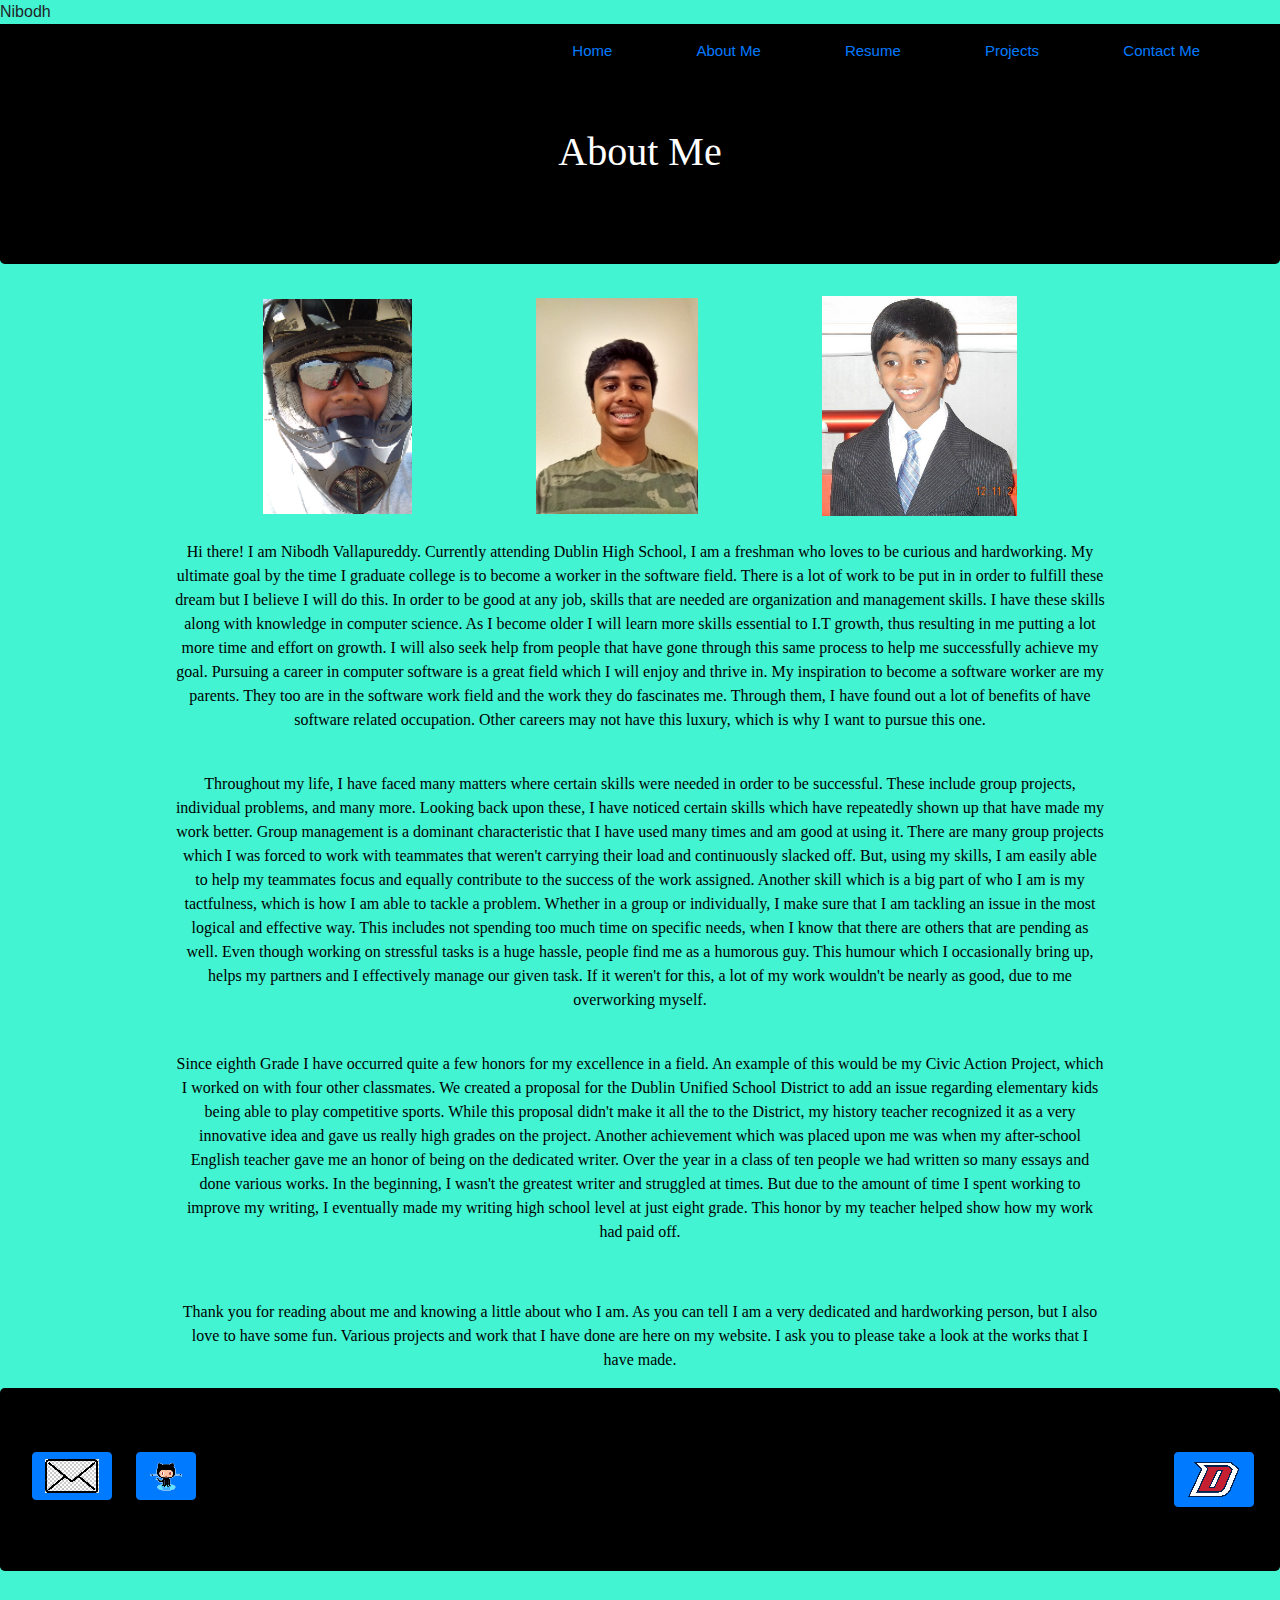
<file: Vallapureddy_AboutMe.html>
<!DOCTYPE HTML>
<html lang="en">
    <head>
        <link type='text/css' rel='stylesheet' href='bootstrap-4.1.2-dist/css/bootstrap.css'>
        <link href="style.css" type="text/css" rel="stylesheet">
        <meta charset="utf-8">
        <title> Nibodh's Website</title>
    </head>
    <body>

<header>
      <div class="wrapper">
             <nav>
                 
                 <div class="logo">
                     Nibodh
                 </div>
                 
                 <div class="menu">
                     <ul>
                         <li>
                            <a href="index.html">Home</a> 
                         </li>
                        
                         <li>
                             <a href="Vallapureddy_AboutMe.html">About Me</a>
                         </li>
                         
                         <li>
                             <a href="resume.html">Resume</a>
                         </li>
                         
                         <li>
                             <a href="projects.html">Projects</a>
                         </li>
                         
                         <li>
                             <a href="contactme.html">Contact Me</a>
                         </li>
                    </ul>
                 </div>
         </div>
    </header> 

<!-- Jumbotron !-->
<section class="jumbotron about-jumbotron">
      <h1><center> About Me</center></h1>
</section>

<!--Pics of Me !-->
 <div class="col-align-items-center about-content">
             
    <div align= "center">
        <img src="Images/me.jpg">
        <img src="Images/me2.jpg">
        <img src="Images/me3.jpg">
    </div>
       
           <br>
           
           <!-- Main Content 1st Paragraph !-->
           
            <div align= "center">
                <div class="col-sm-9">
                <p>Hi there!  I am Nibodh Vallapureddy.  Currently attending Dublin
                High School, I am a freshman who loves to be curious and hardworking.
                My ultimate goal by the time I graduate college is to become a   
                worker in the software field.  There is a lot of work to be put in in order
                to fulfill these dream but I believe I will do this.  In order to be good
                at any job, skills that are needed are organization and management skills.
                I have these skills along with knowledge in computer science.  As I 
                become older I will learn more skills essential to I.T growth, thus 
                resulting in me putting a lot more time and effort on growth.  I
                will also seek help from people that have gone through this same
                process to help me successfully achieve my goal.  Pursuing a career 
                in computer software is a great field which I will enjoy and thrive
                in.  My inspiration to become a software worker are my parents.  They too
                are in the software work field and the work they do fascinates me.  Through them, 
                I have found out a lot of benefits of have software related occupation.  
                Other careers may not have this luxury, which is why I want to 
                pursue this one.  
                </p>
                 </div>
             </div>
            
            <br>
            
            <!-- 2nd Paragraph!-->
            <div align ="center">
               <div class="col-sm-9">
            <p> 
            Throughout my life, I have faced many matters where certain skills
            were needed in order to be successful.  These include group projects,
            individual problems, and many more.  Looking back upon these, I have
            noticed certain skills which have repeatedly shown up that have made
            my work better.  Group management is a dominant characteristic that
            I have used many times and am good at using it.  There are many group 
            projects which I was forced to work with teammates that weren't carrying
            their load and continuously slacked off.  But, using my skills, I am
            easily able to help my teammates focus and equally contribute to the
            success of the work assigned.  Another skill which is a big part of
            who I am is my tactfulness, which is how I am able to tackle a 
            problem.  Whether in a group or individually, I make sure that I am 
            tackling an issue in the most logical and effective way.  This includes
            not spending too much time on specific needs, when I know that there are
            others that are pending as well.  Even though working on stressful
            tasks is a huge hassle, people find me as a humorous guy.  This humour
            which I occasionally bring up, helps my partners and I effectively 
            manage our given task.  If it weren't for this, a lot of my work wouldn't
            be nearly as good, due to me overworking myself.
            </p>
                </div>
            </div>
            
            <br>
            
            <!-- Third paragraph!-->
            <div align="center">
                <div class="col-sm-9">
            <p> 
            Since eighth Grade I have occurred quite a few honors for my excellence
            in a field.  An example of this would be my Civic Action Project, which
            I worked on with four other classmates.  We created a proposal for the
            Dublin Unified School District to add an issue regarding elementary
            kids being able to play competitive sports.  While this proposal didn't 
            make it all the to the District, my history teacher recognized it as 
            a very innovative idea and gave us really high grades on the project.  
            Another achievement which was placed upon me was when my after-school 
            English teacher gave me an honor of being on the dedicated writer.  
            Over the year in a class of ten people we had written so many essays 
            and done various works.  In the beginning, I wasn't the greatest writer
            and struggled at times.  But due to the amount of time I spent working
            to improve my writing, I eventually made my writing high school level
            at just eight grade.  This honor by my teacher helped show how my work
            had paid off.
            </p>
                </div>    
            </div>
            
            <br>
            
            <!--Conclusion!-->
            <div align="center">
                <div class="col-sm-9">
            <p><center> Thank you for reading about me and knowing a little about who I am.
            As you can tell I am a very dedicated and hardworking person, but I also love to have some
            fun.  Various projects and work that I have done are here on my website.  I ask you 
            to please take a look at the works that I have made.  
            </center></p>    
                </div>
            </div>
        
        
        </div>
    
 
       
<!--Footer-->
 <footer class="jumbotron">
      <div class="row">
          
        <div class="col-sm-1">
            <button type="button" class="btn btn-primary">
              <a href="https://mail.google.com/mail/?view=cm&fs=1&tf=1&to=nibodh.vallapureddy@gmail.com" target="blank">
              <img src="Images/mail.jpg">
              </a>
        </div>
            </button>
        
        <div class="col-sm-10">
            <button type="button" class="btn btn-primary">
          <a href="https://github.com/epicoder" target="blank">
          <img src="Images/github.jpg">
          </a>
        </div>
            </button>

        <div class="col-sm-1">
            <button type="button" class="btn btn-primary">
          <a href="https://www.dublin.k12.ca.us/Domain/132" target="blank">
            <img src="Images/dhs.jpg">
          </a>
        </div>
            </button>
        
    </div>
</footer>

 </body>
</html>
</file>
<file: style.css>
/* Overall CSS */
        body{
            background-color:#42f4d1;
        }
        
        
        .navbar-fill{
            background-color: black;
            height: .5px;
        }
        
        ul{
            list-style-type: none;
        }
        
        .button {
         width: 100px;
         padding: 10px;
         cursor: pointer;
         font-size: 100%;
         background: #3366cc;
         color: #fff;
         border: .5px solid #3366cc;
         border-radius: 5px;
         }
         
         .button:hover {
         color: #ffffff;
         background: #000;
         border: .5px solid #fff;
         }
        
        .menu{
            width: 100%;
            position: fixed;
            z-index: 10;
            font-size: 15px;
        }
        
        nav ul {
            list-style: none;
            background: black;
            overflow: auto;
            padding: 0px;
            text-align: right;
            margin:0px;
            height: 50px;
        }
        
        nav li{
            display:inline-block;
            margin-right: 80px;
            margin-top: 11px;
            
        }
        
        hr{
            background-color: grey !important;
            color: grey !important;
            border: solid 1px grey !important;
            height: 4px !important;
            width: 1200px !important;    
            
        }
        
         h1{
            margin-top: 40px;
            color: white;
        }
        
        h6{
            color:black;
        }
        
        
        footer{
            background-color:black !important;
            height: -200px;
        }
        
        /*Index CSS*/
        
        .main-jumbotron {
            background-image: url(Images/background.jpg);
            font-family:Facet;
            background-size: cover;
            height: 15rem;
            color: white;
            text-align: center;
        }
        
        .main-jumbotron h6{
            color: black;
        }
        
        .my_card{
            height: 200px;
            margin-right: 90px;
            margin-left: 90px;
            border-style: inset;
            border-color: red;
            overflow: auto;
            margin-bottom: 20px;
        }
        
        .my_pic{
            padding-left: 330px;
        }
        
        .align-right img{
            float: right;
        }
        
         .main-container{
             color:black;
             margin: 0 auto;
             display: block;
             
         }
         
         /*About Me CSS*/
        
        .about-jumbotron{
            background-image: url(Images/background.jpg);
            font-family:Facet;
            background-size: cover;
            height: 15rem;
            color: #b624c9;
            text-align: center;
            
        }
        
        
        .about-content{
            color:black;
            font-family: Facet;
        }
        
        
        .about-content h3{
            color:red;
            font-family: Facet;
        }
        
        .about-content img {
            margin-left: 60px;
            margin-right: 60px;
        }
        
        .mrg {
            margin-right: 20px;
        }
        
        /*Resume CSS*/
        
        
        .resume-jumbotron{
            background-image: url(Images/background.jpg);
            font-family:Facet;
            background-size: cover;
            height: 15rem;
            color: #b624c9;
            text-align: center;
        }
        
        li {
            padding: 5px 0px;
        }
        ul li {
            padding: 5px 0px;
        }
        
        .resume-jumbotron{
            color:white;
            font-family: Facet;

        }
        .resume-container{
            font-family: Facet;
            color: black;
            align-items: center;
            font-size: 17px;
        }
        
        .resume-container h2{
            align-items: left;
            color: black;
            font-family: Facet;

        }
        
        .goalcol{
            float: none;
            display: inline-block;
            text-align: left;
            margin-right: -4px
        }
        
        /* Projects CSS */
        
        .projects-jumbotron{
            background-image: url(Images/background.jpg);
            font-family:Facet;
            background-size: cover;
            height: 15rem;
            color: #b624c9;
            text-align: center;
        }
        
        .projects-container{
            color:black;
            font-family: Facet;
        }
        
        .projects-container h5{
            color: black;
            font-family: Facet;
        }
        
        .scratch-col{
            float: inline-block;
            padding-bottom: 25px;
        }
        
        .app-col{
            float: right;
        }
        
        /* Contact Me CSS */
        
        .contact-jumbotron{
            background-image: url(Images/background.jpg);
            font-family:Facet;
            background-size: cover;
            height: 15rem;
            color: white;
            text-align: center;
        }
        
        .contact-content{
            margin-left: -60px;
            font-family: Facet;
        }
</file>
